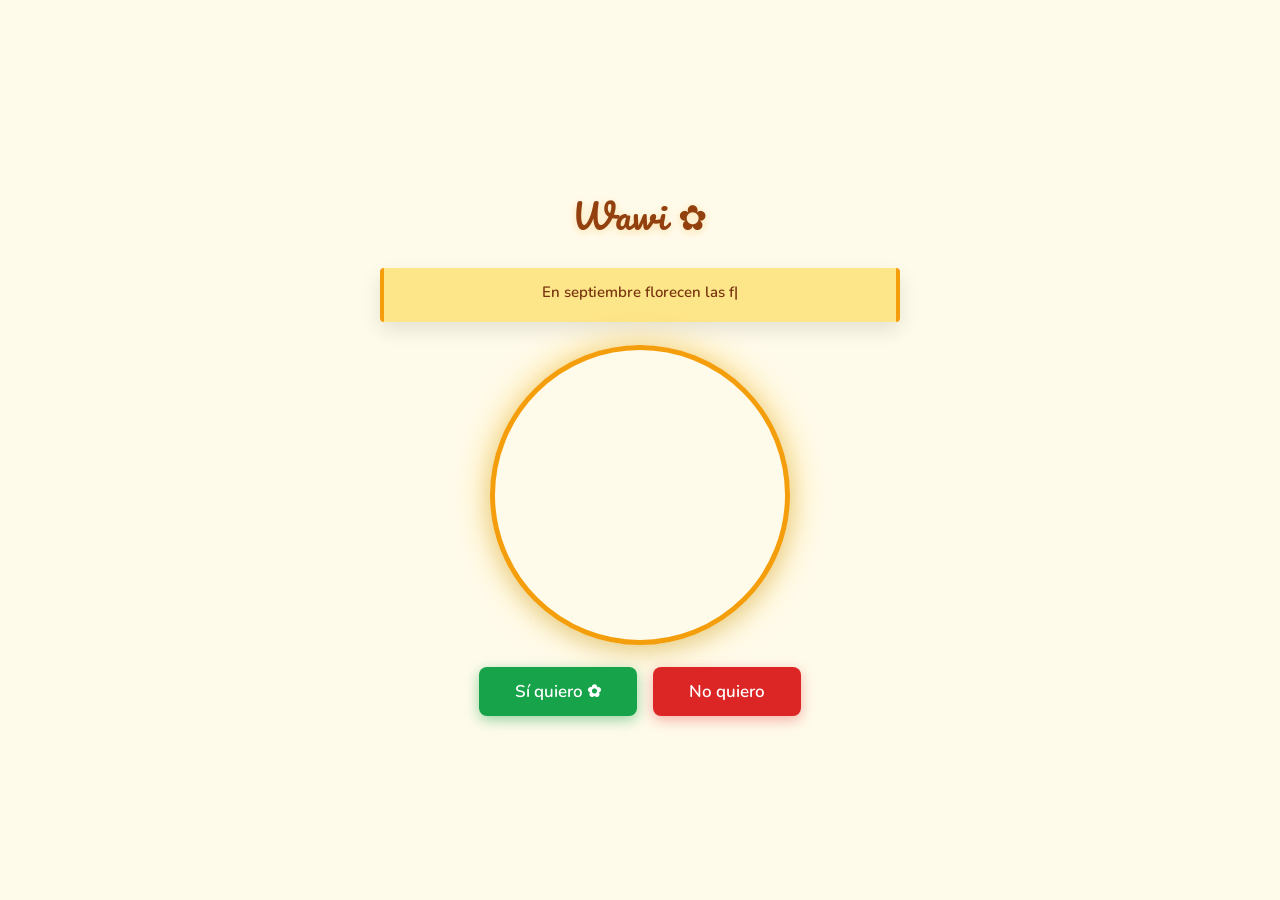
<file: index.html>
<!DOCTYPE html>
<html lang="es">
<head>
    <meta charset="UTF-8">
    <meta name="viewport" content="width=device-width, initial-scale=1.0">
    <meta property="og:title" content="Flores Amarillas para Wawi">
    <meta property="og:description" content="Rita, en septiembre florecen las flores amarillas y con ellas pienso en ti.">
    <meta property="og:image" content="https://lgaspar-b.github.io/abeja-wawi/imagen1.jpg">
    <meta property="og:url" content="https://lgaspar-b.github.io/abeja-wawi/">
    <meta name="twitter:card" content="summary_large_image">
    <link rel="preconnect" href="https://fonts.googleapis.com">
    <link rel="preconnect" href="https://fonts.gstatic.com" crossorigin>
    <link href="https://fonts.googleapis.com/css2?family=Pacifico&display=swap" rel="stylesheet">
    <link href="https://fonts.googleapis.com/css2?family=Nunito:wght@600&display=swap" rel="stylesheet">
    <title>Flores para Wawi</title>
    <style>
        * { margin: 0; padding: 0; box-sizing: border-box; }

        html, body {
            width: 100%;
            height: 100%;
            overflow: hidden;
        }

        body {
            animation: fadeIn 0.8s ease-in;
        }

        @keyframes fadeIn {
            from { opacity: 0; }
            to   { opacity: 1; }
        }

        .back {
            position: fixed;
            top: 0; left: 0; right: 0; bottom: 0;
            background: #fffbeb;
            animation: backdiv 3500ms infinite;
            display: flex;
            flex-direction: column;
            align-items: center;
            justify-content: center;
            gap: 2.5vh;
            padding: 20px;
            text-align: center;
        }

        @keyframes backdiv {
            50% { background: #fde68a; }
        }

        /* Título decorativo */
        .titulo {
            font-family: 'Pacifico', cursive;
            font-size: 2.2rem;
            color: #92400e;
            text-shadow: 0 2px 8px rgba(245, 158, 11, 0.3);
            z-index: 2;
            letter-spacing: 1px;
        }

        /* Mensaje */
        .bday {
            text-align: center;
            box-shadow: 0 8px 20px rgba(0,0,0,0.1);
            font-size: 15px;
            font-family: 'Nunito', sans-serif;
            font-weight: 600;
            color: #78350f;
            padding: 14px 18px;
            background-color: #fde68a;
            border-left: 4px solid #f59e0b;
            border-right: 4px solid #f59e0b;
            border-radius: 4px;
            width: 90%;
            max-width: 520px;
            min-height: 54px;
            z-index: 2;
        }

        .bday::after {
            content: '|';
            animation: blink 0.7s step-end infinite;
        }
        .bday.done::after { content: ''; }

        @keyframes blink {
            0%, 100% { opacity: 1; }
            50%       { opacity: 0; }
        }

        /* Snoopy */
        .snoopy {
            width: 300px;
            height: 300px;
            object-fit: cover;
            border-radius: 50%;
            border: 5px solid #f59e0b;
            box-shadow: 0 0 35px rgba(251, 191, 36, 0.65), 0 6px 20px rgba(0,0,0,0.12);
            flex-shrink: 0;
            z-index: 2;
            pointer-events: none;
        }

        /* Botones */
        .btns {
            display: flex;
            gap: 16px;
            z-index: 2;
            flex-wrap: wrap;
            justify-content: center;
        }
        .btn-si {
            background-color: #16a34a;
            padding: 13px 36px;
            color: white;
            border: none;
            border-radius: 8px;
            font-size: 17px;
            cursor: pointer;
            font-family: 'Nunito', sans-serif;
            font-weight: 600;
            box-shadow: 0 4px 14px rgba(22, 163, 74, 0.45);
            transition: transform 0.15s, box-shadow 0.15s;
        }
        .btn-si:hover {
            transform: translateY(-2px);
            box-shadow: 0 6px 18px rgba(22, 163, 74, 0.55);
        }
        .btn-no {
            background-color: #dc2626;
            padding: 13px 36px;
            color: white;
            border: none;
            border-radius: 8px;
            font-size: 17px;
            cursor: pointer;
            font-family: 'Nunito', sans-serif;
            font-weight: 600;
            box-shadow: 0 4px 14px rgba(220, 38, 38, 0.35);
            user-select: none;
        }
        @media (max-width: 768px) {
            .btn-si, .btn-no { font-size: 15px; padding: 11px 28px; }
        }

        /* Pétalos y símbolos flotantes */
        .petal {
            position: fixed;
            top: -20px;
            border-radius: 50% 0 50% 0;
            pointer-events: none;
            z-index: 1;
            animation: petal-fall linear forwards;
        }
        @keyframes petal-fall {
            to {
                top: 110vh;
                transform: rotate(720deg) translateX(30px);
                opacity: 0;
            }
        }

        .float-symbol {
            position: fixed;
            bottom: -40px;
            font-size: 22px;
            pointer-events: none;
            z-index: 1;
            animation: symbol-rise linear forwards;
        }
        @keyframes symbol-rise {
            to {
                bottom: 110vh;
                transform: rotate(360deg) translateX(15px);
                opacity: 0;
            }
        }

        /* Partículas al tocar */
        .click-particle {
            position: fixed;
            pointer-events: none;
            border-radius: 50%;
            background: #f59e0b;
            z-index: 9999;
            animation: particle-rise 1s ease-out forwards;
        }
        @keyframes particle-rise {
            to {
                transform: translate(var(--dx), var(--dy));
                opacity: 0;
            }
        }

        @media (max-width: 768px) {
            .back    { gap: 2vh; padding: 14px 16px; }
            .titulo  { font-size: 1.6rem; }
            .bday    { font-size: 13px; padding: 11px 14px; width: 92%; }
            .snoopy  { width: 190px; height: 190px; }
            button   { font-size: 15px; padding: 11px 28px; }
        }
    </style>
</head>
<body>
    <div class="back">
        <div class="titulo">Wawi ✿</div>
        <div class="bday" id="msg"></div>
        <video class="snoopy" autoplay muted loop playsinline>
            <source src="snoopy.mp4" type="video/mp4">
        </video>
        <div class="btns">
            <button class="btn-si" onclick="goToFlor()">Sí quiero ✿</button>
            <button class="btn-no" id="btnNo">No quiero</button>
        </div>
    </div>

    <script>
        // Typewriter
        const fullText = "En septiembre florecen las flores amarillas y con ellas pienso en ti. Te mando esta flor virtual como símbolo de lo especial que eres para mí.";
        const msgEl = document.getElementById('msg');
        let idx = 0;
        function type() {
            if (idx < fullText.length) {
                msgEl.textContent += fullText[idx++];
                setTimeout(type, 38);
            } else {
                msgEl.classList.add('done');
            }
        }
        type();

        // Pétalos cayendo — pantalla completa
        const petalColors = ['#fbbf24','#f59e0b','#fde68a','#fcd34d'];
        function createPetal() {
            const p = document.createElement('div');
            p.className = 'petal';
            p.style.left = Math.random() * 100 + 'vw';
            const dur = Math.random() * 3 + 3.5;
            p.style.animationDuration = dur + 's';
            p.style.opacity = Math.random() * 0.5 + 0.35;
            const s = Math.random() * 10 + 8;
            p.style.width  = s + 'px';
            p.style.height = (s * 1.6) + 'px';
            p.style.background = petalColors[Math.floor(Math.random() * petalColors.length)];
            document.body.appendChild(p);
            setTimeout(() => p.remove(), dur * 1000 + 500);
        }
        setInterval(createPetal, 250);

        // Símbolos flotando desde abajo en los costados
        const symbols = ['✿', '❀', '✾', '⚘', '❁'];
        const symColors = ['#f59e0b','#fbbf24','#d97706','#fcd34d'];
        function createSymbol() {
            const el = document.createElement('div');
            el.className = 'float-symbol';
            // costados: 0-20% y 80-100%
            el.style.left = Math.random() < 0.5
                ? (Math.random() * 20) + 'vw'
                : (80 + Math.random() * 20) + 'vw';
            el.textContent = symbols[Math.floor(Math.random() * symbols.length)];
            el.style.color = symColors[Math.floor(Math.random() * symColors.length)];
            const dur = Math.random() * 4 + 5;
            el.style.animationDuration = dur + 's';
            el.style.opacity = Math.random() * 0.5 + 0.4;
            document.body.appendChild(el);
            setTimeout(() => el.remove(), dur * 1000 + 500);
        }
        setInterval(createSymbol, 600);

        // Partículas al tocar
        function spawnParticles(x, y) {
            for (let j = 0; j < 6; j++) {
                const par = document.createElement('div');
                par.className = 'click-particle';
                const size = Math.random() * 8 + 6;
                par.style.width  = size + 'px';
                par.style.height = size + 'px';
                par.style.left = x + 'px';
                par.style.top  = y + 'px';
                par.style.setProperty('--dx', (Math.random() - 0.5) * 80 + 'px');
                par.style.setProperty('--dy', -(Math.random() * 70 + 20) + 'px');
                document.body.appendChild(par);
                setTimeout(() => par.remove(), 1000);
            }
        }
        document.addEventListener('click', e => {
            if (!e.target.closest('button')) spawnParticles(e.clientX, e.clientY);
        });
        document.addEventListener('touchstart', e => {
            const t = e.touches[0];
            spawnParticles(t.clientX, t.clientY);
        }, { passive: true });

        // Botón "No quiero" — imposible de clickear
        const btnNo = document.getElementById('btnNo');
        let escaped = false;

        function escapeBtn() {
            if (!escaped) {
                escaped = true;
                const r = btnNo.getBoundingClientRect();
                btnNo.style.position = 'fixed';
                btnNo.style.left = r.left + 'px';
                btnNo.style.top  = r.top  + 'px';
                btnNo.style.margin = '0';
            }
            const margin = 60;
            const w = btnNo.offsetWidth;
            const h = btnNo.offsetHeight;
            const x = margin + Math.random() * (window.innerWidth  - w - margin * 2);
            const y = margin + Math.random() * (window.innerHeight - h - margin * 2);
            btnNo.style.left = x + 'px';
            btnNo.style.top  = y + 'px';
        }

        btnNo.addEventListener('mouseenter', escapeBtn);
        btnNo.addEventListener('touchstart', e => {
            e.preventDefault();
            escapeBtn();
        }, { passive: false });

        // Por si acaso logra clickearlo de alguna forma, no hace nada
        btnNo.addEventListener('click', e => e.preventDefault());

        // Restablecer visibilidad si el navegador restaura esta página desde caché
        window.addEventListener('pageshow', function() {
            const back = document.querySelector('.back');
            back.style.transition = '';
            back.style.opacity   = '1';
        });

        // Forzar reproducción del video en iOS Safari
        const vid = document.querySelector('.snoopy');
        if (vid) {
            vid.play().catch(() => {});
            document.addEventListener('touchstart', function tryPlay() {
                vid.play().catch(() => {});
                document.removeEventListener('touchstart', tryPlay);
            }, { passive: true });
        }

        // Fade out al navegar
        function goToFlor() {
            document.querySelector('.back').style.transition = 'opacity 0.7s';
            document.querySelector('.back').style.opacity = '0';
            setTimeout(() => { window.location.href = 'flor/'; }, 700);
        }
    </script>
</body>
</html>
</file>
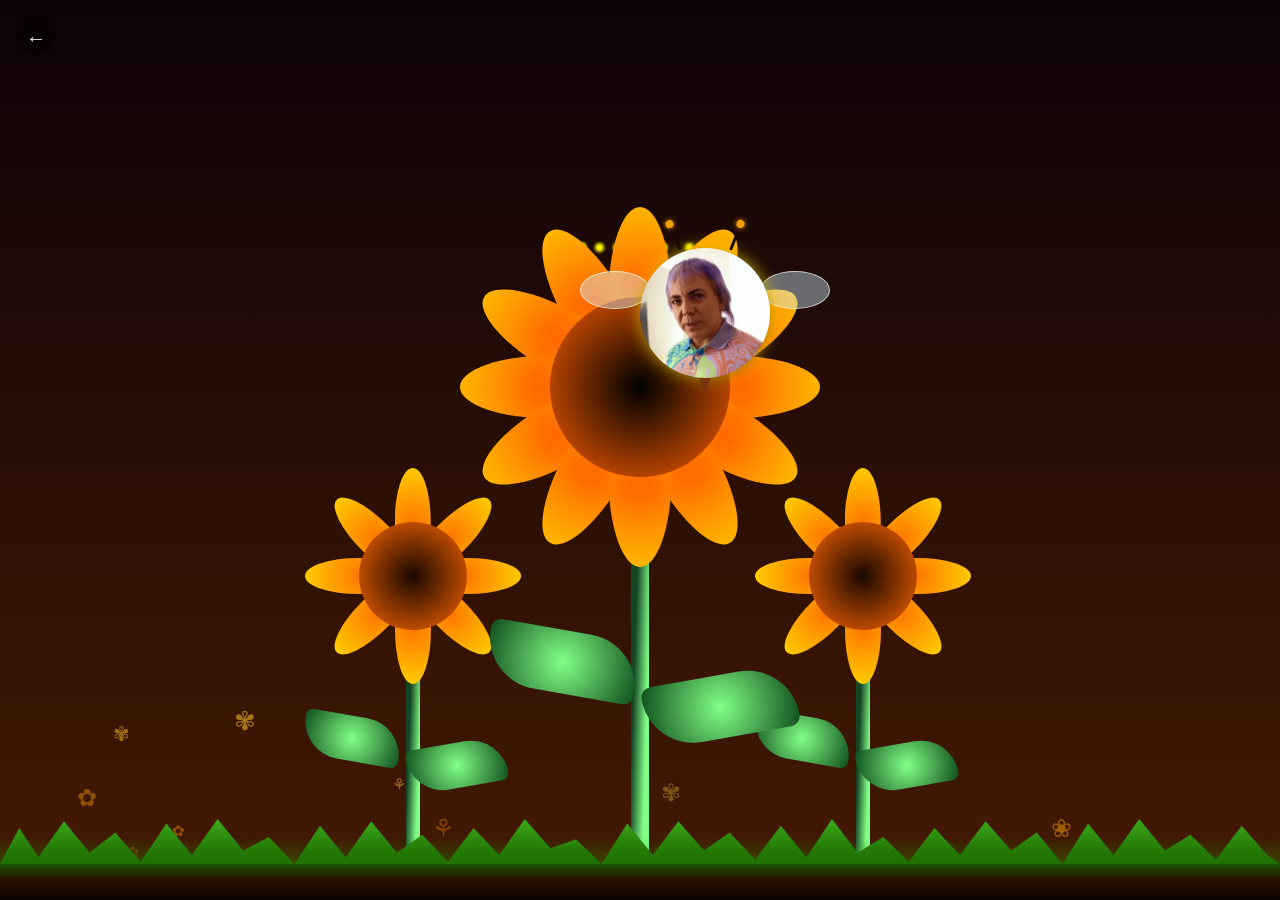
<file: flor/index.html>
<!DOCTYPE html>
<html lang="es">
<head>
    <meta charset="UTF-8">
    <meta name="viewport" content="width=device-width, initial-scale=1.0">
    <title>Flores Amarillas para Wawi</title>
    <meta property="og:title" content="Flores Amarillas para Wawi">
    <meta property="og:description" content="Rita, en septiembre florecen las flores amarillas y con ellas pienso en ti.">
    <meta property="og:image" content="https://lgaspar-b.github.io/abeja-wawi/imagen1.jpg">
    <meta property="og:url" content="https://lgaspar-b.github.io/abeja-wawi/flor/">
    <meta name="twitter:card" content="summary_large_image">
    <link rel="preconnect" href="https://fonts.googleapis.com">
    <link rel="preconnect" href="https://fonts.gstatic.com" crossorigin>
    <link href="https://fonts.googleapis.com/css2?family=Pacifico&display=swap" rel="stylesheet">
    <style>
        * { padding: 0; margin: 0; box-sizing: border-box; }

        html, body {
            overflow: hidden;
            width: 100%;
            height: 100%;
        }

        body {
            background-image: linear-gradient(to top, #451a03, #0d0208);
            min-height: 100vh;
            display: flex;
            align-items: flex-end;
            justify-content: center;
            font-family: 'Pacifico', cursive;
            animation: fadeIn 0.8s ease-in;
        }
        @keyframes fadeIn { from { opacity: 0; } to { opacity: 1; } }

        /* Botón volver */
        .back-btn {
            position: fixed;
            top: 16px; left: 16px;
            color: white;
            font-size: 20px;
            text-decoration: none;
            z-index: 100;
            background: rgba(0,0,0,0.35);
            width: 40px; height: 40px;
            border-radius: 50%;
            display: flex;
            align-items: center;
            justify-content: center;
            transition: background 0.2s;
        }
        .back-btn:hover { background: rgba(0,0,0,0.6); }

        /* Mensaje flotante */
        .floating-msg {
            position: fixed;
            bottom: 80vmin;
            left: 0;
            right: 0;
            width: 100%;
            padding: 0 24px;
            color: #fde68a;
            font-family: 'Pacifico', cursive;
            font-size: 2rem;
            text-shadow: 0 0 18px rgba(255, 200, 0, 0.9), 0 0 40px rgba(255,180,0,0.5);
            pointer-events: none;
            z-index: 50;
            text-align: center;
            opacity: 0;
            animation: msg-pulse 10s ease-in-out infinite 4s;
        }
        @keyframes msg-pulse {
            0%, 100% { opacity: 0; transform: scale(0.9); }
            35%, 65%  { opacity: 1; transform: scale(1); }
        }
        @media (max-width: 768px) {
            .floating-msg { font-size: 1.2rem; bottom: calc(25vh + 78vmin); }
        }

        /* Flor */
        .sunflower {
            position: absolute;
            bottom: 2vmin;
            left: 50%;
            transform: translateX(-50%);
            transition: transform 0.25s ease-out;
            z-index: 3;
        }
        .flower_wrapper {
            position: relative;
            animation: moving-flower-1 4s ease-in-out infinite;
            transform-origin: bottom center;
        }
        @keyframes moving-flower-1 {
            0%, 100% { transform: rotate(0deg); }
            25%       { transform: rotate(1.5deg); }
            75%       { transform: rotate(-1.5deg); }
        }
        .flower_stem {
            width: 2vmin; height: 65vmin;
            background-image: linear-gradient(to left top, #82ff86 20%, #144425, #104e1c);
            border-radius: 4vmin;
        }
        .flower_center {
            position: absolute;
            top: 0; left: 50%;
            transform: translateX(-50%) rotate(-10deg);
            width: 20vmin; height: 20vmin;
            border-radius: 50%;
            background: radial-gradient(circle, #000, #ff5e00);
            animation: open-flower-middle 2s 0.4s backwards;
            box-shadow: 0 0 22px rgba(255,140,0,0.7), 0 0 45px rgba(255,100,0,0.35);
            z-index: 5;
        }
        .flower_petal {
            position: absolute;
            left: 50%; bottom: 55vmin;
            transform: translateX(-50%);
            width: 7vmin; height: 20vmin;
            background: radial-gradient(circle, #ff5e00, #ffbb00);
            clip-path: ellipse(50% 50% at 50% 50%);
            transform-origin: center bottom;
            animation: open-flower 2s 1s backwards;
            z-index: 3;
        }
        .flower_petal-1  { transform: translateX(-50%) rotate(0deg); }
        .flower_petal-2  { transform: translateX(-50%) rotate(-30deg); }
        .flower_petal-3  { transform: translateX(-50%) rotate(-60deg); }
        .flower_petal-4  { transform: translateX(-50%) rotate(-90deg); }
        .flower_petal-5  { transform: translateX(-50%) rotate(-120deg); }
        .flower_petal-6  { transform: translateX(-50%) rotate(-150deg); }
        .flower_petal-7  { transform: translateX(-50%) rotate(30deg); }
        .flower_petal-8  { transform: translateX(-50%) rotate(60deg); }
        .flower_petal-9  { transform: translateX(-50%) rotate(90deg); }
        .flower_petal-10 { transform: translateX(-50%) rotate(120deg); }
        .flower_petal-11 { transform: translateX(-50%) rotate(150deg); }
        .flower_petal-12 { transform: translateX(-50%) rotate(180deg); }

        .flower_leaf {
            position: absolute;
            width: 7vmin; height: 17vmin;
            background: radial-gradient(circle, #82ff86, #104e1c);
            border-radius: 10vmin 2vmin 10vmin 2vmin;
            transform-origin: center bottom;
        }
        .flower_leaf-1 { bottom: 18vmin; left: 60%; transform: translateX(-45%) rotate(80deg); }
        .flower_leaf-2 { bottom: 23vmin; left: 55%; transform: translateX(-55%) rotate(-80deg); }

        .flower_light {
            position: absolute;
            bottom: 70vmin;
            width: 1vmin; height: 1vmin;
            background-color: rgb(255, 251, 0);
            border-radius: 50%;
            filter: blur(0.2vmin);
            animation: light-ans 4s linear infinite backwards;
        }
        .flower_light-1 { left: -2vmin; animation-delay: 1s; }
        .flower_light-2 { left:  3vmin; animation-delay: 0.5s; }
        .flower_light-3 { left: -6vmin; animation-delay: 0.3s; }
        .flower_light-4 { left:  6vmin; animation-delay: 0.9s; }
        .flower_light-5 { left: -1vmin; animation-delay: 1.5s; }
        .flower_light-6 { left: -4vmin; animation-delay: 3s; }
        .flower_light-7 { left:  3vmin; animation-delay: 2s; }
        .flower_light-8 { left: -6vmin; animation-delay: 3.5s; }

        /* Luces de fondo */
        .light {
            position: absolute;
            bottom: 0;
            width: 1vmin; height: 1vmin;
            background-color: rgb(255, 251, 0);
            border-radius: 50%;
            filter: blur(0.2vmin);
            animation: light-ans-background 7s linear infinite backwards;
        }
        .light-1  { left: 10vmin;  animation-delay: 1s; }
        .light-2  { left: 20vmin;  animation-delay: 0.5s; }
        .light-3  { left: 60vmin;  animation-delay: 0.3s; }
        .light-4  { left: 80vmin;  animation-delay: 0.9s; }
        .light-5  { left: 45vmin;  animation-delay: 1.5s; }
        .light-6  { left: 10vmin;  animation-delay: 3s; }
        .light-7  { left: 88vw;  animation-delay: 2s; }
        .light-8  { left: 62vw;  animation-delay: 3.5s; }
        .light-9  { left: 70vw;  animation-delay: 2s; }
        .light-10 { left: 82vw;  animation-delay: 3.5s; }
        .light-11 { left: 75vw;  animation-delay: 3s; }
        .light-12 { left: 78vw;  animation-delay: 0.5s; }

        /* Animaciones flor */
        @keyframes open-flower        { 0% { transform: translateX(-50%) rotate(0); } }
        @keyframes open-flower-middle { 0% { opacity: 0; transform: translateX(-50%) scale(0); } }
        @keyframes light-ans {
            0%   { opacity: 0; transform: translateY(0); }
            25%  { opacity: 1; transform: translateY(-5vmin) translateX(-2vmin); }
            50%  { opacity: 1; transform: translateY(-15vmin) translateX(2vmin); }
            75%  { transform: translateY(-20vmin) translateX(-2vmin); }
            100% { transform: translateY(-30vmin); opacity: 0; }
        }
        @keyframes light-ans-background {
            0%   { opacity: 0; transform: translateY(0); }
            25%  { opacity: 1; transform: translateY(-10vmin) translateX(-2vmin); }
            50%  { opacity: 1; transform: translateY(-20vmin) translateX(2vmin); }
            60%  { transform: translateY(-30vmin) translateX(-2vmin); }
            70%  { transform: translateY(-40vmin) translateX(2vmin); }
            80%  { transform: translateY(-50vmin) translateX(-2vmin); }
            100% { transform: translateY(-60vmin); opacity: 0; }
        }

        /* Fotos estilo Polaroid */
        .floating-images {
            position: absolute;
            width: 100%; height: 100%;
            top: 0; left: 0;
            pointer-events: none;
        }
        .floating-image {
            --rot: 0deg;
            width: 300px; height: 300px;
            z-index: 5;
            object-fit: cover;
            position: absolute;
            opacity: 0;
            border: 11px solid #fff;
            border-bottom: 36px solid #fff;
            border-radius: 2px;
            box-shadow: 0 8px 28px rgba(0,0,0,0.55);
            animation: polaroid-float 6s infinite ease-in-out, polaroid-appear 12s infinite;
        }
        .image-1 { top: 4%;     left: 3%;   animation-delay: 0s;  --rot: -4deg; }
        .image-2 { top: 4%;     right: 3%;  animation-delay: 3s;  --rot: 3deg; }
        .image-3 { bottom: 2%;  left: 2%;   animation-delay: 6s;  --rot: 5deg; }
        .image-4 { bottom: 2%;  right: 2%;  animation-delay: 9s;  --rot: -3deg; }

        @keyframes polaroid-float {
            0%   { transform: translateY(0)     scale(1)    rotate(var(--rot)); }
            50%  { transform: translateY(-18px)  scale(1.04) rotate(var(--rot)); }
            100% { transform: translateY(0)     scale(1)    rotate(var(--rot)); }
        }
        @keyframes polaroid-appear {
            0%   { opacity: 0; transform: scale(0.82) rotate(var(--rot)); }
            25%  { opacity: 1; transform: scale(1)    rotate(var(--rot)); }
            50%  { opacity: 0; transform: scale(0.82) rotate(var(--rot)); }
            75%  { opacity: 1; transform: scale(1)    rotate(var(--rot)); }
            100% { opacity: 0; transform: scale(0.82) rotate(var(--rot)); }
        }

        /* Plantas decorativas laterales */
        .side-plant {
            position: absolute;
            bottom: 2vmin;
            z-index: 3;
            animation: moving-flower-1 4s ease-in-out infinite;
            transform-origin: bottom center;
        }
        .side-plant-left  { left: calc(50% - 26vmin); animation-delay: 1.3s; }
        .side-plant-right { left: calc(50% + 24vmin); animation-delay: 2.6s; }

        .side-stem {
            width: 1.5vmin;
            height: 40vmin;
            background: linear-gradient(to left top, #82ff86 20%, #144425, #104e1c);
            border-radius: 3vmin;
            margin: auto;
        }
        .side-center {
            position: absolute;
            top: 0; left: 50%;
            transform: translateX(-50%) rotate(-8deg);
            width: 12vmin; height: 12vmin;
            border-radius: 50%;
            background: radial-gradient(circle, #1a0800, #ff6600);
            z-index: 2;
            animation: open-flower-middle 2s 1s backwards;
        }
        .side-petal {
            position: absolute;
            left: 50%; bottom: 34vmin;
            width: 4vmin; height: 12vmin;
            background: radial-gradient(circle, #ff7700, #ffd000);
            clip-path: ellipse(50% 50% at 50% 50%);
            transform-origin: center bottom;
            animation: open-flower 2s 1.4s backwards;
        }
        .side-petal-1 { transform: translateX(-50%) rotate(0deg); }
        .side-petal-2 { transform: translateX(-50%) rotate(-45deg); }
        .side-petal-3 { transform: translateX(-50%) rotate(-90deg); }
        .side-petal-4 { transform: translateX(-50%) rotate(-135deg); }
        .side-petal-5 { transform: translateX(-50%) rotate(45deg); }
        .side-petal-6 { transform: translateX(-50%) rotate(90deg); }
        .side-petal-7 { transform: translateX(-50%) rotate(135deg); }
        .side-petal-8 { transform: translateX(-50%) rotate(180deg); }

        .side-leaf {
            position: absolute;
            width: 5vmin; height: 11vmin;
            background: radial-gradient(circle, #82ff86, #104e1c);
            border-radius: 8vmin 1.5vmin 8vmin 1.5vmin;
            transform-origin: center bottom;
        }
        .side-leaf-1 { bottom: 12vmin; left: 60%; transform: translateX(-63%) rotate(80deg); }
        .side-leaf-2 { bottom: 15vmin; left: 55%; transform: translateX(-77%) rotate(-80deg); }

        @media (max-width: 768px) {
            .side-plant { bottom: calc(25vh + 2vmin); }
        }

        /* Abeja */
        .bee-container {
            position: absolute;
            left: 50%; bottom: 58vmin;
            z-index: 10;
            animation: bee-wander 9s ease-in-out infinite;
        }
        .image-center {
            display: block;
            width: 130px; height: 130px;
            object-fit: cover;
            border-radius: 50%;
            box-shadow: 0 0 16px rgba(255,220,0,0.75), 0 3px 10px rgba(0,0,0,0.4);
            position: relative;
            z-index: 2;
        }
        .bee-wing {
            position: absolute;
            width: 70px; height: 38px;
            background: rgba(210,240,255,0.42);
            border-radius: 50%;
            border: 1.5px solid rgba(255,255,255,0.65);
            top: 18%; z-index: 1;
        }
        .bee-wing-left  { left: -60px;  transform-origin: right center; animation: wing-left  0.22s ease-in-out infinite alternate; }
        .bee-wing-right { right: -60px; transform-origin: left center;  animation: wing-right 0.22s ease-in-out infinite alternate; }
        .bee-antenna {
            position: absolute;
            width: 2.5px; height: 24px;
            background: #1c0a00;
            border-radius: 3px;
            top: -22px; z-index: 3;
        }
        .bee-antenna::after {
            content: '';
            position: absolute;
            width: 8px; height: 8px;
            background: #f59e0b;
            border-radius: 50%;
            top: -8px; left: -3px;
            box-shadow: 0 0 5px rgba(245,158,11,0.9);
        }
        .bee-antenna-left  { left: 30%;  transform: rotate(-22deg); transform-origin: bottom center; }
        .bee-antenna-right { right: 30%; transform: rotate(22deg);  transform-origin: bottom center; }
        .bee-stinger {
            position: absolute;
            bottom: -16px; left: 50%;
            transform: translateX(-50%);
            width: 0; height: 0;
            border-left: 6px solid transparent;
            border-right: 6px solid transparent;
            border-top: 16px solid #78350f;
            z-index: 3;
        }

        @keyframes wing-left  { from { transform: rotate(-18deg) scaleY(1); } to { transform: rotate(-38deg) scaleY(0.7); } }
        @keyframes wing-right { from { transform: rotate(18deg)  scaleY(1); } to { transform: rotate(38deg)  scaleY(0.7); } }
        @keyframes bee-wander {
            0%   { transform: translateX(-50%) translateY(0) rotate(0deg); }
            15%  { transform: translateX(calc(-50% - 25vmin)) translateY(10vmin) rotate(-15deg); }
            30%  { transform: translateX(calc(-50% - 8vmin))  translateY(-5vmin) rotate(8deg); }
            50%  { transform: translateX(-50%) translateY(0) rotate(0deg); }
            65%  { transform: translateX(calc(-50% + 25vmin)) translateY(10vmin) rotate(15deg); }
            82%  { transform: translateX(calc(-50% + 5vmin))  translateY(-5vmin) rotate(-8deg); }
            100% { transform: translateX(-50%) translateY(0) rotate(0deg); }
        }
        @keyframes bee-wander-mobile {
            0%   { transform: translateX(-50%) translateY(0) rotate(0deg); }
            16%  { transform: translateX(calc(-50% - 25vmin)) translateY(23vmin) rotate(-15deg); }
            33%  { transform: translateX(-50%) translateY(0) rotate(5deg); }
            50%  { transform: translateX(-50%) translateY(-4vmin) rotate(0deg); }
            66%  { transform: translateX(calc(-50% + 25vmin)) translateY(23vmin) rotate(15deg); }
            83%  { transform: translateX(-50%) translateY(0) rotate(-5deg); }
            100% { transform: translateX(-50%) translateY(0) rotate(0deg); }
        }

        /* Suelo */
        .ground {
            position: fixed;
            bottom: 0; left: 0; right: 0;
            height: 4vmin;
            background: linear-gradient(to top, #0d0300, #2a1000 55%, #1a5500);
            z-index: 4;
        }
        .ground::before {
            content: '';
            position: absolute;
            bottom: 100%;
            left: 0; right: 0;
            height: 5vmin;
            background: linear-gradient(to top, #1a6000, #3aaa18);
            clip-path: polygon(
                0% 100%, 1.5% 20%, 3% 85%, 5% 5%, 7% 75%, 9% 30%,
                11% 95%, 13% 10%, 15% 80%, 17% 0%, 19% 70%, 21% 40%,
                23% 100%, 25% 15%, 27% 85%, 29% 5%, 31% 75%, 33% 35%,
                35% 95%, 37% 20%, 39% 80%, 41% 0%, 43% 65%, 45% 45%,
                47% 100%, 49% 10%, 51% 80%, 53% 5%, 55% 70%, 57% 30%,
                59% 90%, 61% 15%, 63% 85%, 65% 0%, 67% 75%, 69% 40%,
                71% 95%, 73% 20%, 75% 80%, 77% 5%, 79% 70%, 81% 30%,
                83% 100%, 85% 10%, 87% 80%, 89% 0%, 91% 70%, 93% 35%,
                95% 90%, 97% 15%, 99% 80%, 100% 100%
            );
        }
        .ground::after {
            content: '';
            position: absolute;
            bottom: 100%;
            left: 0; right: 0;
            height: 3vmin;
            background: linear-gradient(to top, #2a8800 0%, transparent 100%);
            opacity: 0.4;
        }

        /* Flores ambientales zona inferior */
        .ambi-flower {
            position: fixed;
            pointer-events: none;
            z-index: 3;
        }
        @keyframes ambi-pulse {
            0%, 100% { opacity: 0; transform: scale(0.7) rotate(-10deg); }
            40%, 60% { opacity: 1; transform: scale(1.05) rotate(10deg); }
        }

        /* Rastro de la abeja */
        .bee-trail {
            position: fixed;
            width: 7px; height: 7px;
            border-radius: 50%;
            background: #fbbf24;
            pointer-events: none;
            z-index: 9;
            animation: trail-fade 0.9s ease-out forwards;
        }
        @keyframes trail-fade {
            to { opacity: 0; transform: scale(0); }
        }

        /* Flores al tocar */
        .click-flower {
            position: fixed;
            pointer-events: none;
            font-size: 22px;
            z-index: 9999;
            animation: flower-rise 1.2s ease-out forwards;
        }
        @keyframes flower-rise {
            to {
                transform: translate(var(--dx), var(--dy)) rotate(360deg);
                opacity: 0;
            }
        }

        @media (max-width: 768px) {
            .floating-image  { width: 130px; height: 130px; border-width: 7px; border-bottom-width: 24px; }
            .image-1 { top: 3%; left: 2%; }
            .image-2 { top: 3%; right: 2%; }
            .image-3 { bottom: 3%; top: auto; left: 2%; }
            .image-4 { bottom: 3%; top: auto; right: 2%; }
            .ground          { bottom: 25vh; }
            .sunflower       { bottom: calc(25vh + 4vmin); }
            .bee-container   { bottom: calc(25vh + 59vmin); animation-name: bee-wander-mobile; }
            .image-center    { width: 75px; height: 75px; }
            .bee-wing        { width: 38px; height: 22px; }
            .bee-wing-left   { left: -32px; }
            .bee-wing-right  { right: -32px; }
            .bee-antenna     { height: 16px; width: 2px; top: -15px; }
            .bee-antenna::after { width: 6px; height: 6px; top: -6px; left: -2px; }
            .bee-stinger     { border-left-width: 4px; border-right-width: 4px; border-top-width: 11px; bottom: -12px; }
        }
    </style>
</head>
<body onclick="PlayAudio()">
    <audio id="musica1" autoplay loop>
        <source src="../Flores Amarillas2.mp3" type="audio/mpeg">
    </audio>

    <div class="ground"></div>

    <a href="../" class="back-btn" onclick="fadeOut(event, '../')">&#8592;</a>

    <div class="floating-msg">Para ti, Wawi</div>

    <div class="side-plant side-plant-left">
        <div class="side-stem"></div>
        <div class="side-center"></div>
        <div class="side-petal side-petal-1"></div>
        <div class="side-petal side-petal-2"></div>
        <div class="side-petal side-petal-3"></div>
        <div class="side-petal side-petal-4"></div>
        <div class="side-petal side-petal-5"></div>
        <div class="side-petal side-petal-6"></div>
        <div class="side-petal side-petal-7"></div>
        <div class="side-petal side-petal-8"></div>
        <div class="side-leaf side-leaf-1"></div>
        <div class="side-leaf side-leaf-2"></div>
    </div>
    <div class="side-plant side-plant-right">
        <div class="side-stem"></div>
        <div class="side-center"></div>
        <div class="side-petal side-petal-1"></div>
        <div class="side-petal side-petal-2"></div>
        <div class="side-petal side-petal-3"></div>
        <div class="side-petal side-petal-4"></div>
        <div class="side-petal side-petal-5"></div>
        <div class="side-petal side-petal-6"></div>
        <div class="side-petal side-petal-7"></div>
        <div class="side-petal side-petal-8"></div>
        <div class="side-leaf side-leaf-1"></div>
        <div class="side-leaf side-leaf-2"></div>
    </div>

    <div class="sunflower" id="sunflower">
        <div class="flower_wrapper">
            <div class="flower_stem"></div>
            <div class="flower_center"></div>
            <div class="flower_petal flower_petal-1"></div>
            <div class="flower_petal flower_petal-2"></div>
            <div class="flower_petal flower_petal-3"></div>
            <div class="flower_petal flower_petal-4"></div>
            <div class="flower_petal flower_petal-5"></div>
            <div class="flower_petal flower_petal-6"></div>
            <div class="flower_petal flower_petal-7"></div>
            <div class="flower_petal flower_petal-8"></div>
            <div class="flower_petal flower_petal-9"></div>
            <div class="flower_petal flower_petal-10"></div>
            <div class="flower_petal flower_petal-11"></div>
            <div class="flower_petal flower_petal-12"></div>
            <div class="flower_leaf flower_leaf-1"></div>
            <div class="flower_leaf flower_leaf-2"></div>
            <div class="flower_light flower_light-1"></div>
            <div class="flower_light flower_light-2"></div>
            <div class="flower_light flower_light-3"></div>
            <div class="flower_light flower_light-4"></div>
            <div class="flower_light flower_light-5"></div>
            <div class="flower_light flower_light-6"></div>
            <div class="flower_light flower_light-7"></div>
            <div class="flower_light flower_light-8"></div>
        </div>
    </div>

    <div class="light light-1"></div>
    <div class="light light-2"></div>
    <div class="light light-3"></div>
    <div class="light light-4"></div>
    <div class="light light-5"></div>
    <div class="light light-6"></div>
    <div class="light light-7"></div>
    <div class="light light-8"></div>
    <div class="light light-9"></div>
    <div class="light light-10"></div>
    <div class="light light-11"></div>
    <div class="light light-12"></div>

    <div class="bee-container" id="bee">
        <div class="bee-antenna bee-antenna-left"></div>
        <div class="bee-antenna bee-antenna-right"></div>
        <div class="bee-wing bee-wing-left"></div>
        <div class="bee-wing bee-wing-right"></div>
        <img src="../imagen2.jpg" class="image-center" alt="Foto central">
        <div class="bee-stinger"></div>
    </div>

    <div class="floating-images">
        <img src="../imagen1.jpg"  class="floating-image image-1" alt="Imagen 1">
        <img src="../imagen3.jpg"  class="floating-image image-2" alt="Imagen 3">
        <img src="../imagen5.jpeg" class="floating-image image-3" alt="Imagen 5">
        <img src="../imagen6.jpeg" class="floating-image image-4" alt="Imagen 6">
    </div>

    <script>
        const audio = document.getElementById("musica1");

        function PlayAudio() {
            if (audio) audio.play().catch(() => {});
        }

        // iOS Safari bloquea autoplay — intentar en el primer toque
        document.addEventListener('touchstart', function unlockAudio() {
            if (audio) audio.play().catch(() => {});
            document.removeEventListener('touchstart', unlockAudio);
        }, { passive: true, once: true });

        // Fade out al volver
        function fadeOut(e, url) {
            e.preventDefault();
            document.body.style.transition = 'opacity 0.6s';
            document.body.style.opacity = '0';
            setTimeout(() => { window.location.href = url; }, 600);
        }

        // Parallax con mouse (web)
        const sunflower = document.getElementById('sunflower');
        document.addEventListener('mousemove', function(e) {
            const x = (e.clientX / window.innerWidth  - 0.5) * 18;
            const y = (e.clientY / window.innerHeight - 0.5) * 10;
            sunflower.style.transform = `translateX(calc(-50% + ${x}px)) translateY(${y}px)`;
        });

        // Parallax con touch (mobile)
        document.addEventListener('touchmove', function(e) {
            const t = e.touches[0];
            const x = (t.clientX / window.innerWidth  - 0.5) * 12;
            const y = (t.clientY / window.innerHeight - 0.5) * 8;
            sunflower.style.transform = `translateX(calc(-50% + ${x}px)) translateY(${y}px)`;
        }, { passive: true });

        // Rastro de la abeja
        const bee = document.getElementById('bee');
        setInterval(() => {
            const rect = bee.getBoundingClientRect();
            const dot = document.createElement('div');
            dot.className = 'bee-trail';
            dot.style.left = (rect.left + rect.width  / 2) + 'px';
            dot.style.top  = (rect.top  + rect.height / 2) + 'px';
            document.body.appendChild(dot);
            setTimeout(() => dot.remove(), 900);
        }, 120);

        // Flores al tocar
        const symbols = ['✿', '❀', '✾', '⚘', '❁'];
        function spawnFlowers(x, y) {
            for (let i = 0; i < 5; i++) {
                const f = document.createElement('div');
                f.className = 'click-flower';
                f.textContent = symbols[Math.floor(Math.random() * symbols.length)];
                f.style.left = x + 'px';
                f.style.top  = y + 'px';
                f.style.color = ['#fbbf24','#fde68a','#f59e0b'][Math.floor(Math.random()*3)];
                f.style.setProperty('--dx', (Math.random() - 0.5) * 100 + 'px');
                f.style.setProperty('--dy', -(Math.random() * 80 + 30) + 'px');
                document.body.appendChild(f);
                setTimeout(() => f.remove(), 1200);
            }
        }
        document.addEventListener('click', e => {
            if (!e.target.closest('.back-btn')) spawnFlowers(e.clientX, e.clientY);
        });
        document.addEventListener('touchstart', e => {
            const t = e.touches[0];
            spawnFlowers(t.clientX, t.clientY);
        }, { passive: true });

        // Flores ambientales zona inferior
        const ambiSyms = ['✿', '❀', '✾', '❁', '⚘'];
        const ambiCols = ['rgba(245,158,11,VAL)', 'rgba(251,191,36,VAL)', 'rgba(252,211,77,VAL)', 'rgba(217,119,6,VAL)'];
        const isMobile = window.innerWidth <= 768;
        const bottomMax = isMobile ? 24 : 18;
        for (let i = 0; i < (isMobile ? 14 : 10); i++) {
            const f = document.createElement('div');
            f.className = 'ambi-flower';
            const opacity = (0.25 + Math.random() * 0.35).toFixed(2);
            const col = ambiCols[Math.floor(Math.random() * ambiCols.length)].replace('VAL', opacity);
            const dur = (2.5 + Math.random() * 3).toFixed(1);
            const delay = (Math.random() * 6).toFixed(1);
            const size = 13 + Math.random() * 13;
            f.style.cssText = `font-size:${size}px;color:${col};left:${3+Math.random()*94}%;bottom:${1+Math.random()*bottomMax}%;animation:ambi-pulse ${dur}s ease-in-out ${delay}s infinite;`;
            f.textContent = ambiSyms[Math.floor(Math.random() * ambiSyms.length)];
            document.body.appendChild(f);
        }
    </script>
</body>
</html>
</file>
